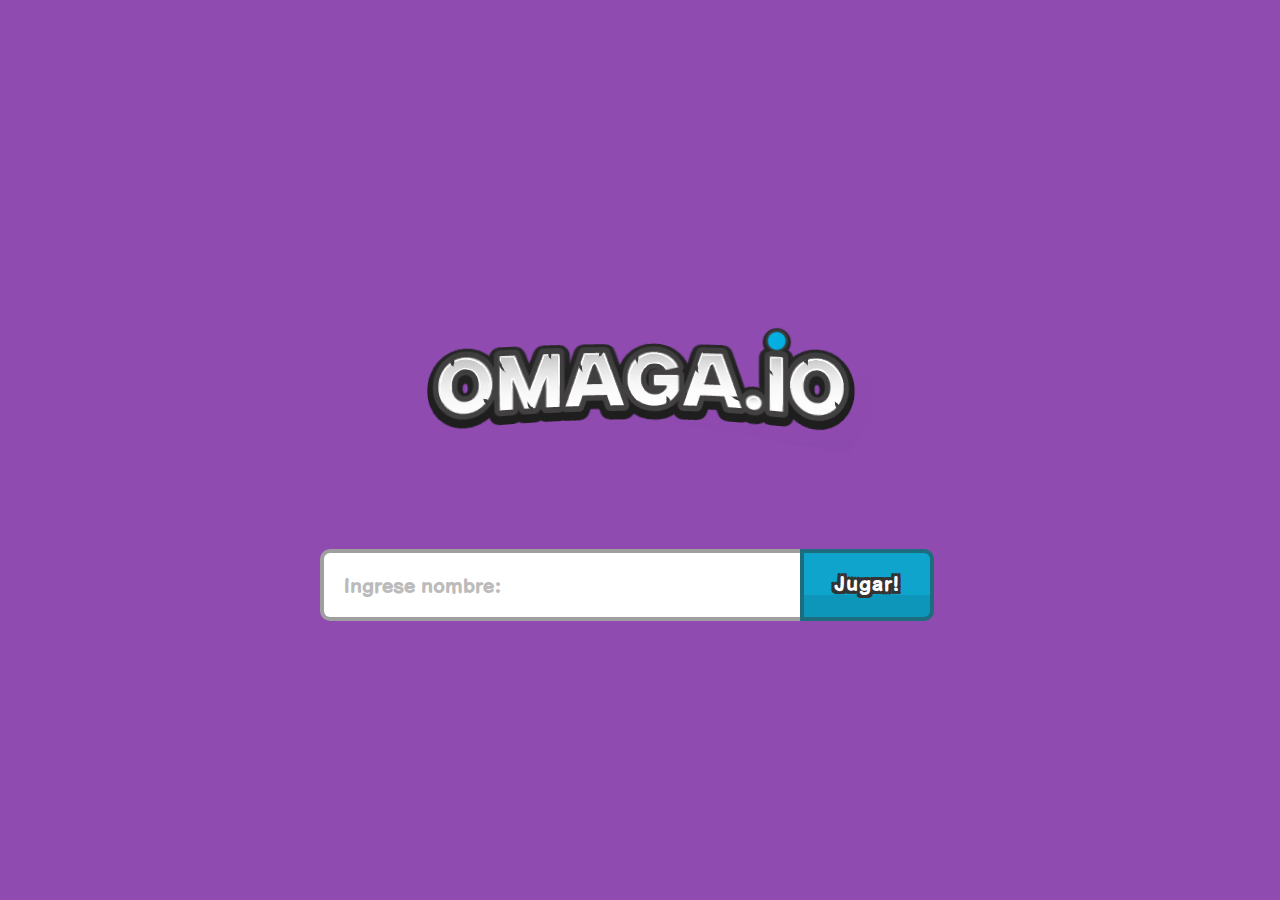
<file: index.html>
<!DOCTYPE html>
<html lang="en">
<head>
    <meta charset="UTF-8">
    <meta name="viewport" content="width=device-width, initial-scale=1.0">
    <title>Menu</title>
    <link rel="stylesheet" href="styles.css">
</head>
<body>
    <div class="contenedor">
        <div class="terreno"></div>
        <div class="jugador"></div>

        <!-- Nombre del juego -->
        <figure class="contenedor-titulo">
            <img src="multimedia/imagenes/titulo.png" alt="omaga.io" class="imagen-titulo">
        </figure>

        <!-- Ingresar su nombre -->
        <div class="ingreso-nombre">
            <input class="entrada" type="text" placeholder="Ingrese nombre:">
            <a href="juego.html"><button class="boton-enviar" type="submit">Jugar!</button></a>
        </div>
    </div>
</body>
<script src="index.js"></script>
</html>
</file>
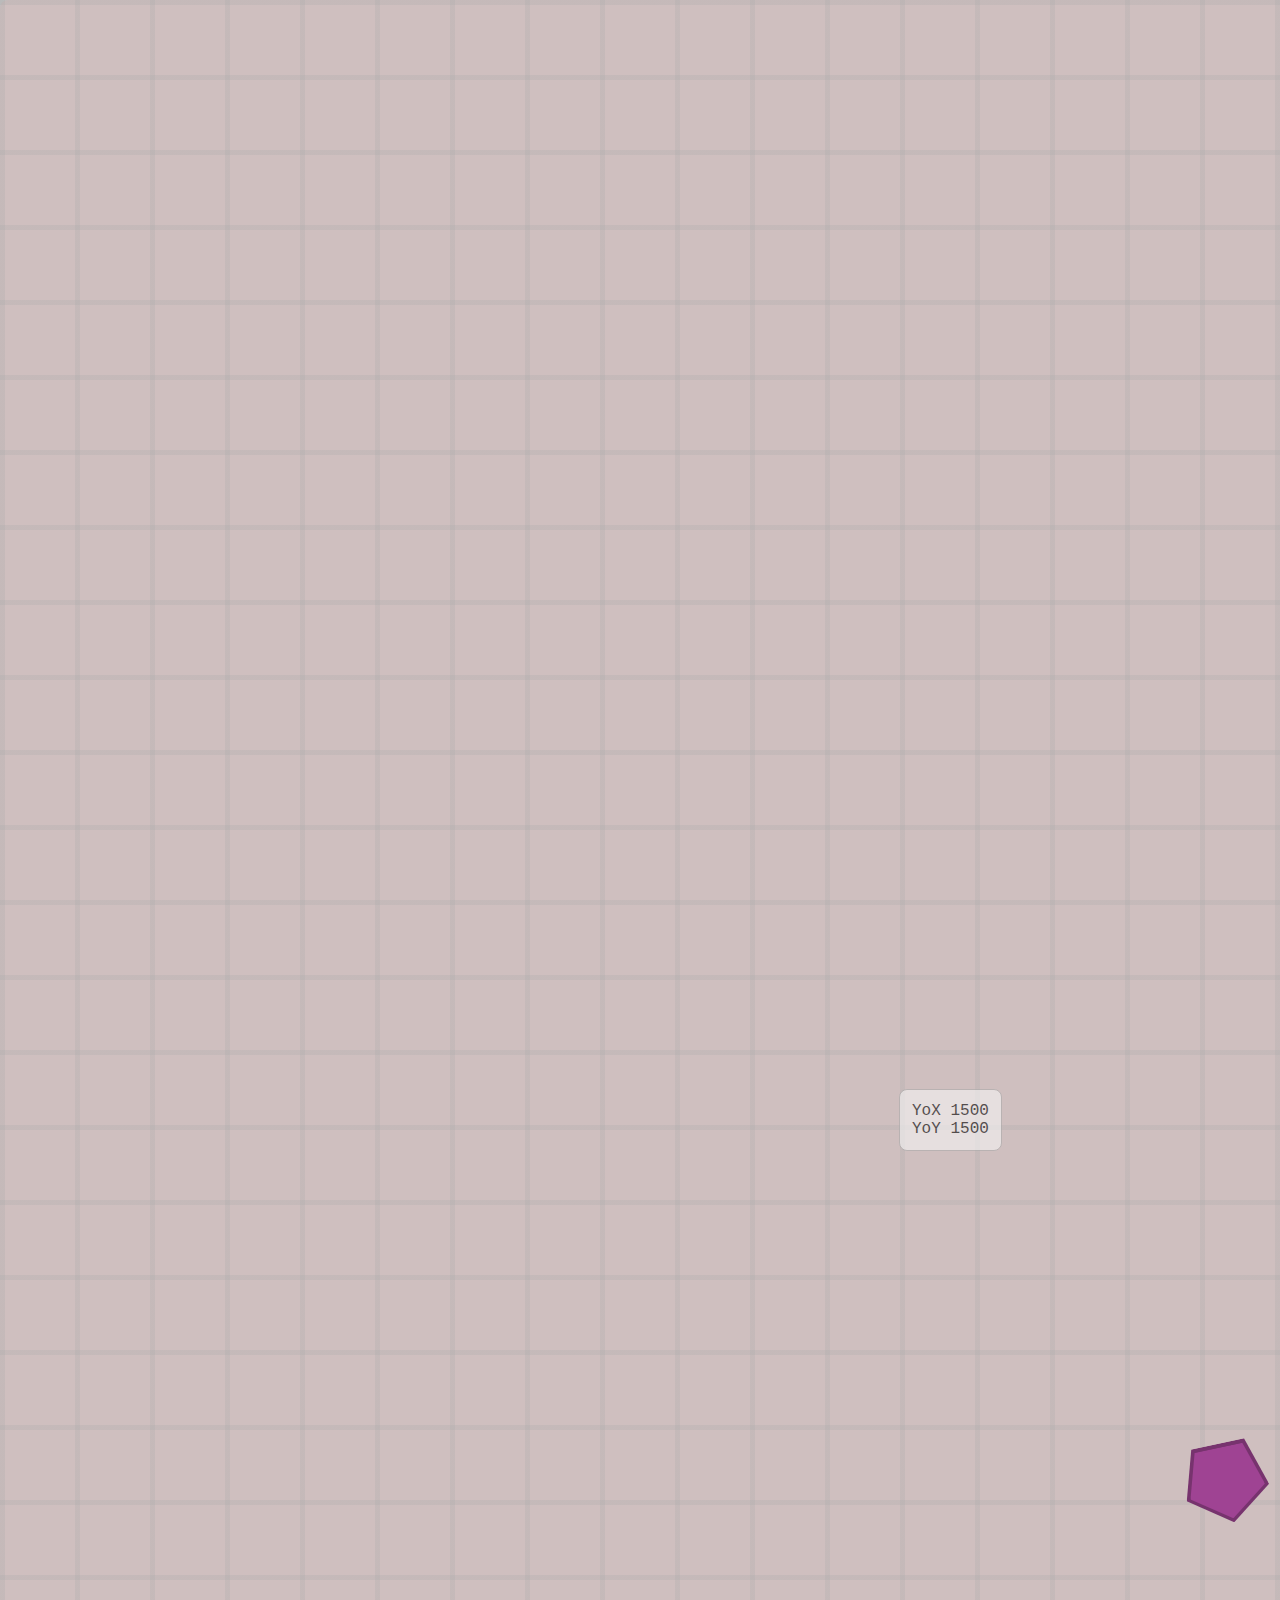
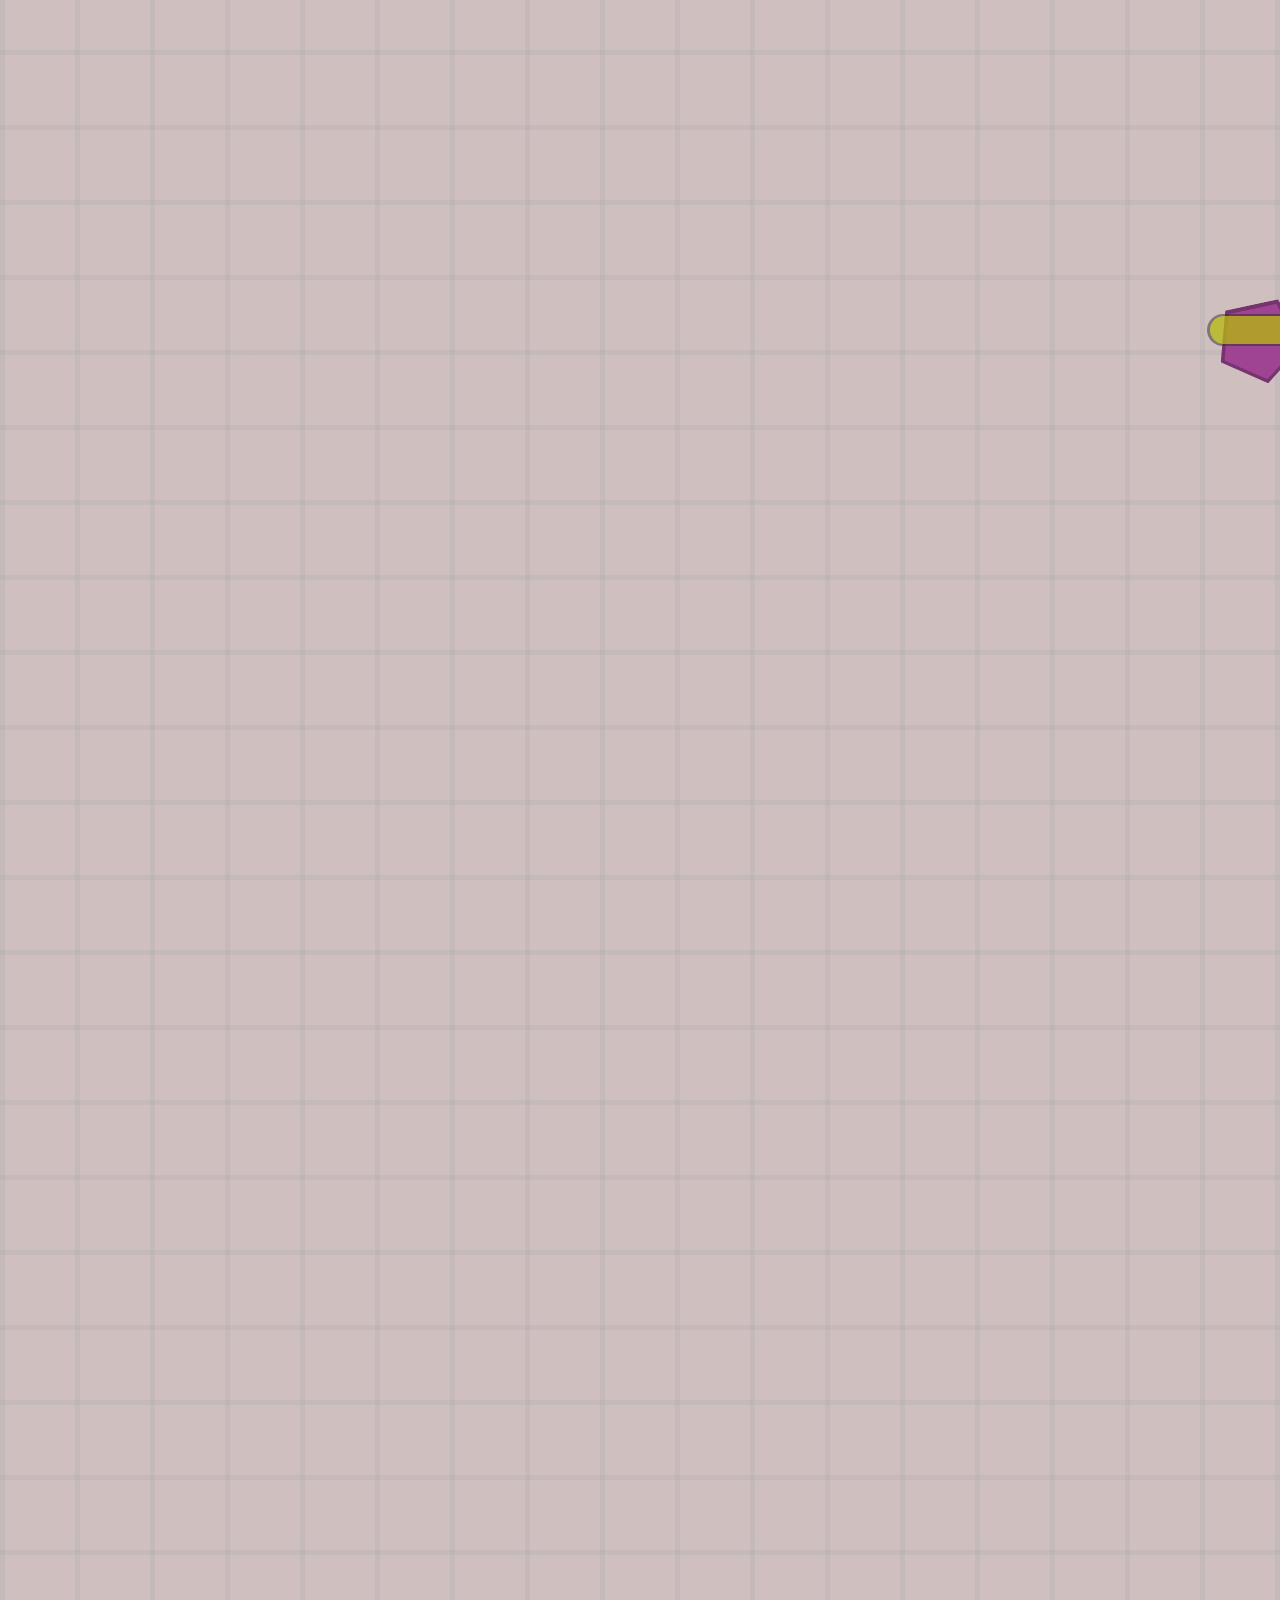
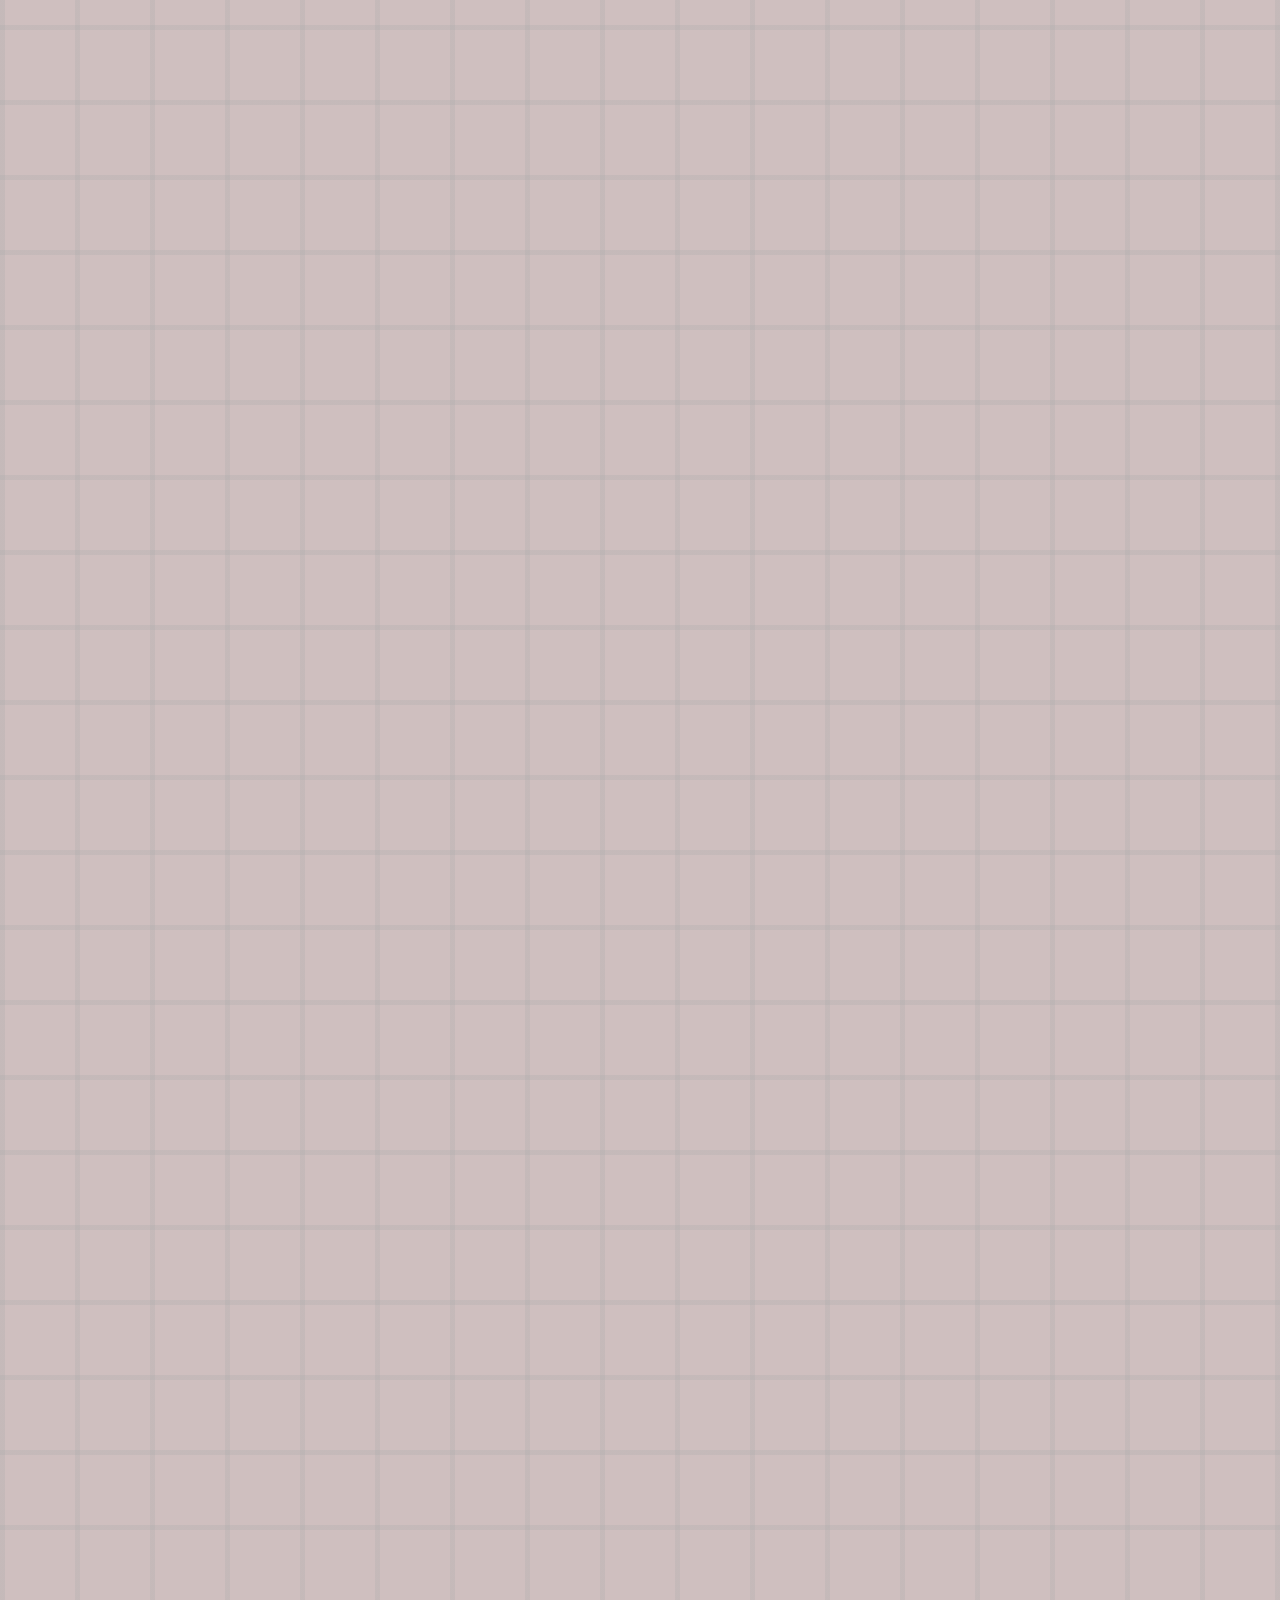
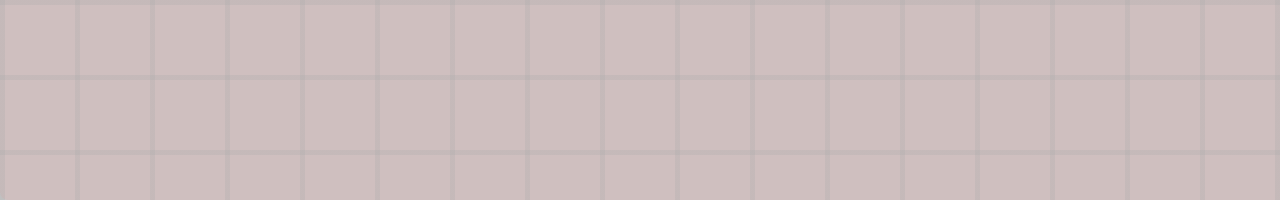
<file: juego.html>
<!DOCTYPE html>
<html>

<head>
    <meta charset="utf-8">
    <meta name="viewport" content="width=device-width">
    <title>juego</title>
    <link rel="stylesheet" href="juego.css">
</head>

<body>

    <div class="plantillas" style="display: none;">

        <!--Interfaces-->
        <div class="interfaces">
            <div class="panel-prueba"></div>
        </div>

        <!--Entidades-->
        <div class="torretas">
            <div class="torreta"></div>
            <div class="torreta escopeta">
                <div class="fondo"></div>
            </div>
            <div class="torreta metralladora"></div>
            <div class="torreta fusil"></div>
            <div class="torreta guardia"></div>
        </div>

        <!-- personajes -->
        <div class="figuras">

            <div class="circulo">
                <div class="fondo"></div>
            </div>

            <!-- Enemigos -->
            <div class="triangulo">
                <div class="fondo"></div>
            </div>

            <div class="pentagono">
                <div class="fondo"></div>
            </div>

            <div class="cuadrado">
                <div class="fondo"></div>
            </div>

        </div>

        <!-- Contenedor de armas -->
        <div class="contenedor-armas" style="display: none">
            <div class="armas twin">
                <img src="multimedia/imagenes/twin.png" alt="">
            </div>
            <div class="armas sniper"></div>
            <div class="armas machine-gun"></div>
            <div class="armas flank-guard"></div>
        </div>

    </div>
    
    <div class="contenedor">

        <!-- Camara -->
        <div class="camara">
            <div class="contenedor-nombre-jugador">
                <h2 class="nombre-jugador"></h2>
            </div>
            <!-- Barra de nivel -->
            <div class="contenedor-barra-nivel">
                <div class="barra-nivel">
                    <div class="barra-nivel dos"></div>
                    <p class="texto-nivel">Lvl 1000000 Tank</p>
                </div>
            </div>
        </div>

        <!--Esceneario-->
        <div class="escenario">
            <div class="cuadriculas"></div>
        </div>

    </div>

</body>
<script type="module" src="main.js"></script>

</html>
</file>
<file: styles.css>
@font-face {
    font-family: "Roboto";
    src: url(multimedia/fuentes/roboto/Roboto-Black.ttf);
}

@font-face {
    font-family: "omaga";
    src: url(multimedia/fuentes/comic_helvetic/ComicHelvetic_Heavy.otf);
  }

*{
    box-sizing: border-box;
    padding: 0;
    margin: 0;
}

body{
    background-color: #8f4bb0;
    height: 100vh;
    width: 100%;
    display: grid;
    place-items: center;
}

.contenedor {
    display: flex;
    flex-direction: column;
    justify-content: center;
    align-items: center;
    height: 100vh;
    width: 100%;    
}

.contenedor-titulo {
    min-height: 10vh;
    height: 30vh;
    width: 100%;
}

    .contenedor-titulo .imagen-titulo {
        height: 100%;
        width: 100%;
        object-fit: cover;
        object-position: 45px;
    }

.ingreso-nombre {
    display: grid;
    grid-template-columns: 3fr 1fr;
    height: 8vh;
    width: 50%;
    max-width: 800px;
}

    .ingreso-nombre .entrada,
    .boton-enviar {    
        padding: 0 20px;
        height: 100%;
        border: 4px solid #9f9f9f;
        border-right: none;
        font-family: "omaga";
        border-radius: 10px;
        border-bottom-right-radius: 0;
        border-top-right-radius: 0;
        font-size: 20px;
    }

    .ingreso-nombre .entrada::placeholder {
        color: #bbbbbb;
        transform: translateY(2px);
    }

    .ingreso-nombre .entrada:focus{
        outline: none;
    }

    .ingreso-nombre .boton-enviar {
        position: relative;
        width: fit-content;
        color: #fff;
        padding: 0 30px;
        font-weight: bolder;
        text-shadow: 
            #333 3px 3px,
            #333 -3px 3px,
            #333 -3px -3px,
            #333 3px -3px,
            #333 -3px 0px,
            #333 3px 0px,
            #333 0px 3px,
            #333 0px -3px;
            letter-spacing: 0.08ch;
        border: 4px solid #1e6d7e;
        border-radius: 10px;
        border-bottom-left-radius: 0;
        border-top-left-radius: 0;
        background: linear-gradient(
            #0ea4cc 0%,
            #0ea4cc 65%,
            #0d96b9 65%,
            #0d96b9 100%);

        transition: all 0.5s ease;
    }


.boton-enviar::after{
    content: "";
    position: absolute;
    top: -4px;
    left: -4px;
    right: 0;
    width: calc(100% + 8px);
    height: 8vh;
    border-radius: 10px;
    border-bottom-left-radius: 0;
    border-top-left-radius: 0;

    transition: all 0.5s ease;
}

.boton-enviar:hover::after{
    background-color: #ffffff15;   
}
</file>
<file: juego.css>
@import url(estilos/figuras.css);
@import url(estilos/interfaces.css);

@font-face {
  font-family: "Roboto";
  src: url(multimedia/fuentes/roboto/Roboto-Black.ttf);
}

@font-face {
  font-family: "omaga";
  src: url(multimedia/fuentes/comic_helvetic/ComicHelvetic_Heavy.otf);
}

body {
  overflow: hidden;
  padding: 1000px;
}

* {
  box-sizing: border-box;
  padding: 0;
  margin: 0;
}

p, h2{
  font-family: "Roboto";
  color: #fff;
  padding: 30px;
  font-weight: 800;
  -webkit-text-stroke: 1.2px black;
}

.contenedor {
  position: absolute;
  left: 0;
  top: 0;

  display: grid;
  place-items: center;
  height: 5000px;
  width: 5000px;
  background-color: #c8c8c8;
}

.escenario {
  width: 100%;
  height: 100%;
  box-sizing: border-box;
  border-radius: 8px;
  /*border: 80px solid #bfafaf;*/
  background-color: #cfbfbf;
  z-index: 0;
  transform: scale(1);
}

.cuadriculas {
  position: absolute;
  left: 0;
  top: 0;
  width: 5000px;
  height: 5000px;
  background: 
  repeating-linear-gradient(
      #aaaaaa44 0%,
      #aaaaaa44 0.1%, 
      transparent 0.1%,
      transparent 1.5%
  ),
  repeating-linear-gradient(
      90deg,
      #aaaaaa44 0%,
      #aaaaaa44 0.1%, 
      transparent 0.1%,
      transparent 1.5%
  );
  z-index: 10;
}

.jugador {
  z-index: 100001;
  position: relative;
  --direccion: 0deg;
  transform: rotate(var(--direccion)) translateY(var(--diferencia));
}

.jugador .torreta {
    position: absolute;
    top: 50%;
    left: 50%;
    height: 54px;
    width: 24px;

    background: #aaa;
    border: 4px solid #999;
    border-radius: 4px;

    transform-origin: 0% -0%;
    transform: rotate(calc(var(--direccion) + 270deg)) translate(-50%, -0%);
    transition: 0ms;
  }
.jugador .cuerpo {
  z-index: 100002;
}

.jugador .escopeta{
      width: 34.1px;
      background: #999;
      border-radius: 12%;
      padding: 0;
      clip-path: polygon(50% 100%, 0 0, 100% 0); 
}
.jugador .escopeta .fondo {
  height: 54px;
  width: 26px;
  background-color: #aaa;
  clip-path: polygon(50% 100%, 0 0, 100% 0);
}

.camara {
  --x: 0px;
  --y: 0px;

  position: absolute;
    left: var(--x);
    top: var(--y);
  
  height: 100vh;
  width: 100vw;
  
  box-sizing: border-box;

  /*background: 
    linear-gradient(90deg, transparent 0%, transparent 49.9%, black 50%, transparent 50.1%, transparent 100%),
    linear-gradient(0deg, transparent 0%, transparent 49.9%, black 50%, transparent 50.1%, transparent 100%);*/

  z-index: 99999;
}

.camara .contenedor-barra-nivel{
    position: fixed;
    display: grid;
    place-items: center;
    left: 0%;
    top: 93%;
    height: 3.5vh;
    width: 100%;
}
.camara .contenedor-barra-nivel .barra-nivel{
      display: grid;
      place-items: center;
      height: 100%;
      width: 50%;
      border-radius: 20px;
      background-color: #2e2e2e80;
    }

.camara .contenedor-barra-nivel .texto-nivel{
        -webkit-text-stroke: 0;
        position: absolute;
        font-size: 12px;
        color: #fff;
        z-index: 5;
    }

.camara .contenedor-barra-nivel .dos{
        margin: 0 0.5%;
        place-self: center start;
        height: 90%;
        width: 99%;
        background-color: #fbff0080;
    }

.camara .contenedor-nombre-jugador{
    position: fixed;
    left: 0;
    top: 87%;
    height: 4vh;
    width: 100%;
}
.camara .contenedor-nombre-jugador .nombre-jugador{
        display: grid;
        place-items: center;
}

.contenedor-armas {
  position: fixed;
  left: 0;
  top: 0;
  height: 30vh;
  width: 30vh;
  display: grid;
  grid-template-columns: repeat(2, 1fr);
  grid-template-rows: repeat(2, 1fr);
  gap: 10px;
}
  .contenedor-armas .armas{
    border: 4px solid #635D5F;
  }
  .contenedor-armas .twin{
    overflow: hidden;
    background:linear-gradient(
      #91FAF5 0%,
      #91FAF5 60%,
      #80CEC0 60%,
      #80CEC0 100%
    );
  }
    .contenedor-armas .twin img{
      height: 100vh;
      width: 100vh;
      object-fit: cover;
      object-position: -20px -30px;
    }

  .contenedor-armas .sniper{
    background:linear-gradient(
      #B6FB87 0%,
      #B6FB87 60%,
      #96CA80 60%,
      #96CA80 100%
    );
  }
  .contenedor-armas .twin .machine-gun{
    background:linear-gradient(
      #FE9196 0%,
      #FE9196 60%,
      #CD796F 60%,
      #CD796F 100%
    );
  }
  .contenedor-armas .twin .flank-guard{
    background:linear-gradient(
      #FAECA5 0%,
      #FAECA5 60%,
      #D3BD81 60%,
      #D3BD81 100%
    );
  }
</file>
